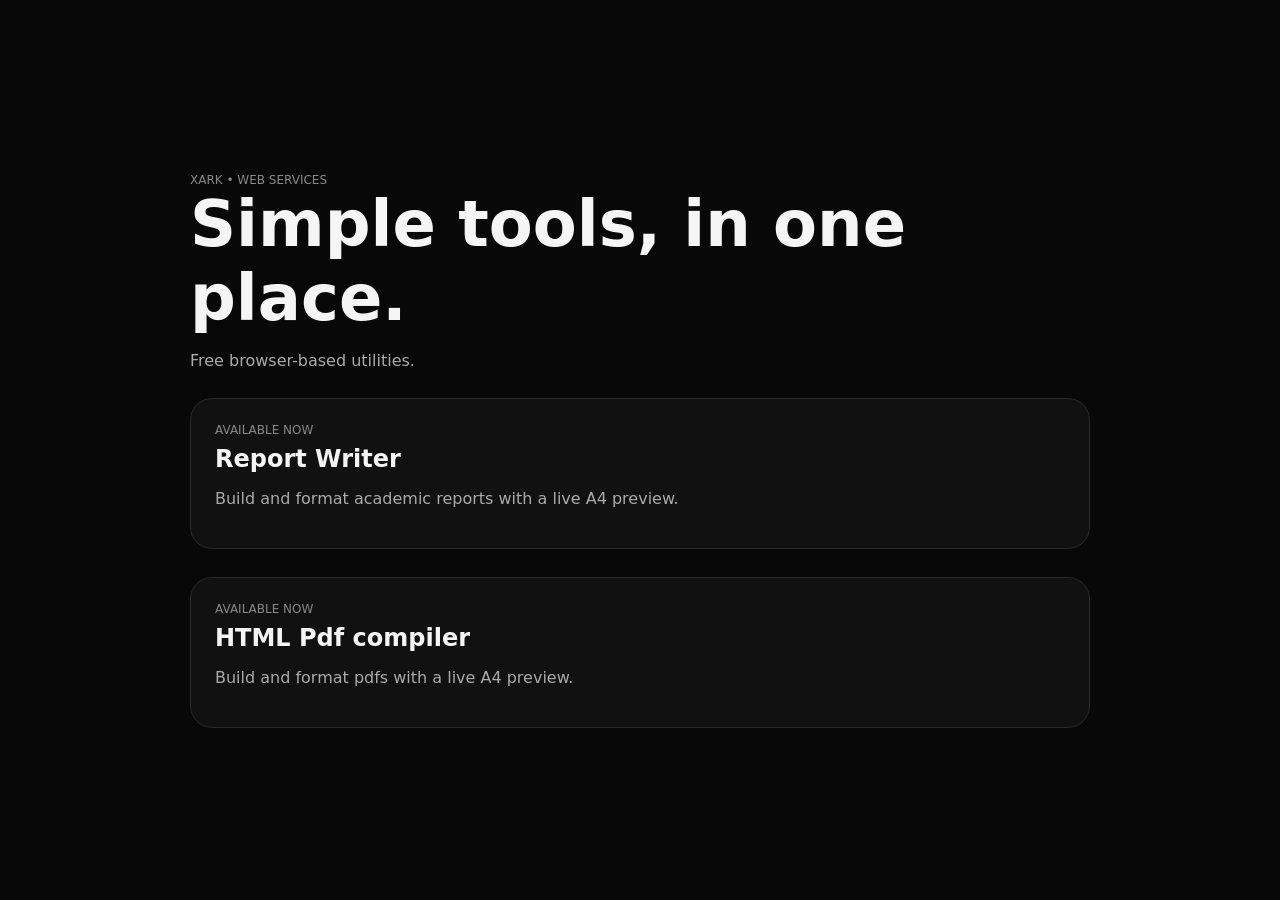
<file: index.html>
<!doctype html>
<html lang="en">
<head>
<meta charset="utf-8">
<meta name="viewport" content="width=device-width,initial-scale=1">
<title>XARK Web Services</title>
<style>
body{margin:0;background:#080808;color:#f5f5f5;font-family:Inter,system-ui,sans-serif;min-height:100vh;display:grid;place-items:center}
main{width:min(900px,calc(100% - 32px));padding:32px}
h1{font-size:clamp(34px,7vw,64px);margin:0 0 10px}p{color:#aaa}
.card{display:block;margin-top:28px;padding:24px;border:1px solid #292929;border-radius:22px;background:#111;text-decoration:none;color:inherit}
.tag{font-size:12px;color:#888}.card h2{margin:8px 0}.card:hover{border-color:#666}
</style>
</head>
<body>
<main>
<div class="tag">XARK • WEB SERVICES</div>
<h1>Simple tools, in one place.</h1>
<p>Free browser-based utilities.</p>
<a class="card" href="./rr/">
<div class="tag">AVAILABLE NOW</div>
<h2>Report Writer</h2>
<p>Build and format academic reports with a live A4 preview.</p>
</a>
<a class="card" href="./com/">
<div class="tag">AVAILABLE NOW</div>
<h2>HTML Pdf compiler</h2>
<p>Build and format pdfs with a live A4 preview.</p>
</a>
</main>
</body>
</html>
</file>
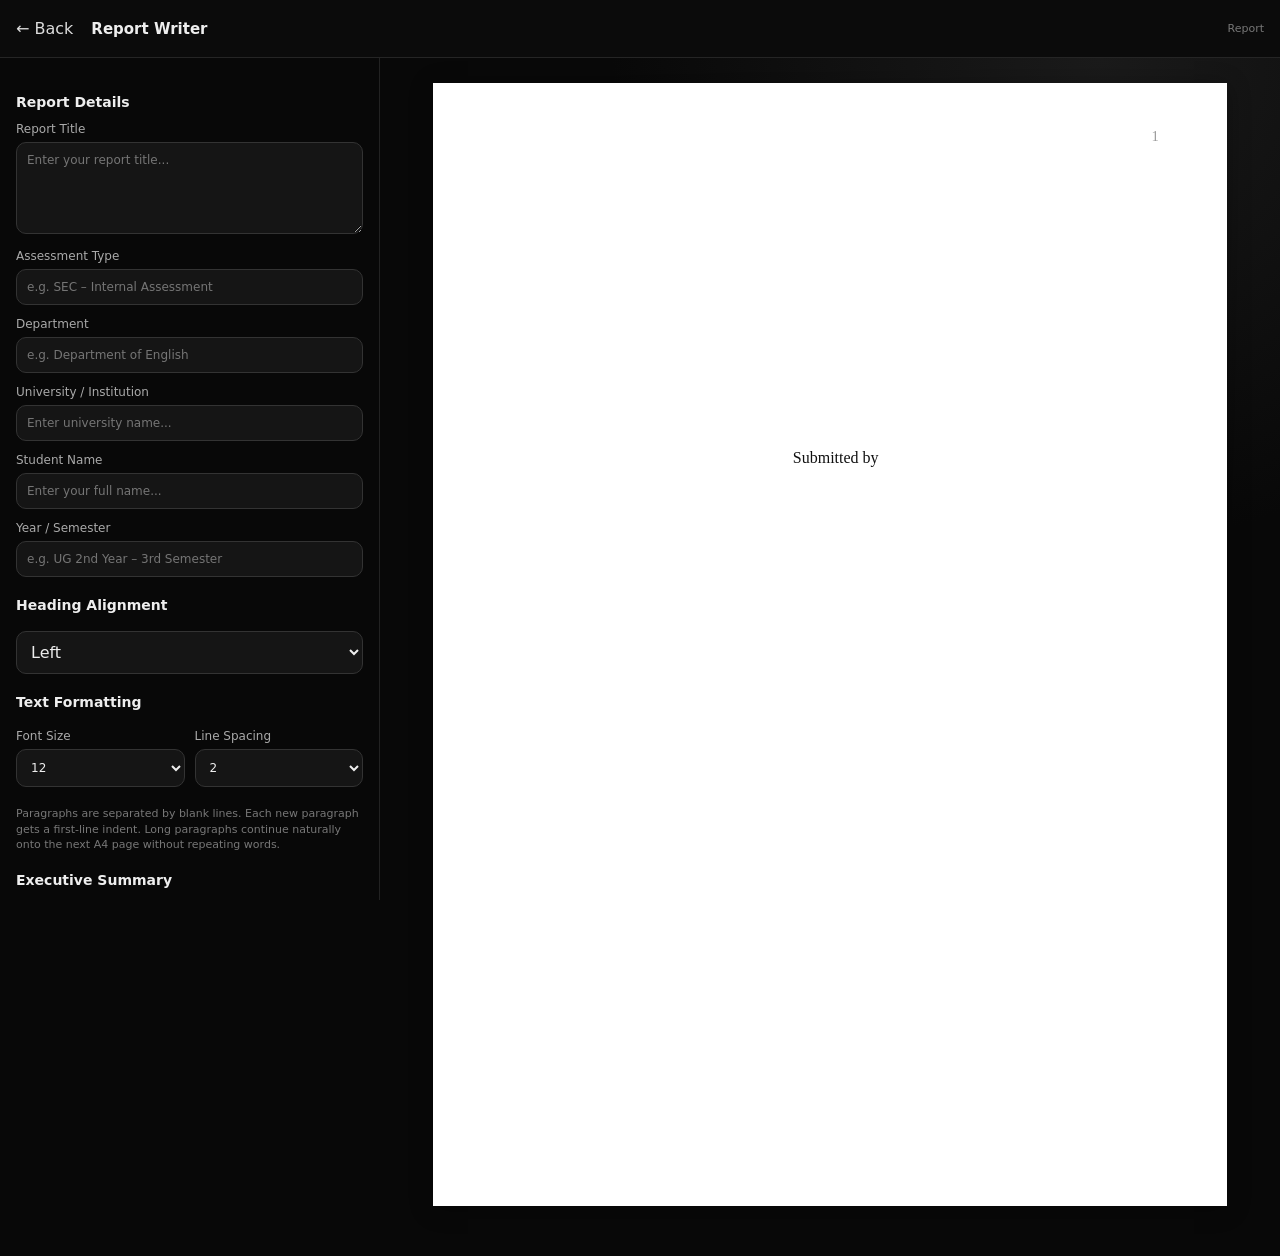
<file: rr/index.html>
<!doctype html>
<html lang="en">
<head>
<meta charset="utf-8">
<meta name="viewport" content="width=device-width,initial-scale=1,viewport-fit=cover">
<title>Report Writer</title>

<style>
*{
  box-sizing:border-box;
}

html,body{
  margin:0;
  padding:0;
  background:#080808;
  color:#eee;
  font-family:system-ui,-apple-system,BlinkMacSystemFont,"Segoe UI",sans-serif;
}

header{
  height:58px;
  display:flex;
  align-items:center;
  padding:0 16px;
  border-bottom:1px solid #252525;
  position:sticky;
  top:0;
  background:#0c0c0cee;
  backdrop-filter:blur(18px);
  z-index:10;
}

header a{
  color:#ddd;
  text-decoration:none;
  margin-right:18px;
}

header b{
  font-size:15px;
}

header span{
  margin-left:auto;
  color:#777;
  font-size:11px;
}

.layout{
  display:grid;
  grid-template-columns:380px 1fr;
  min-height:calc(100vh - 58px);
}

aside{
  padding:16px;
  overflow:auto;
  max-height:calc(100vh - 58px);
  border-right:1px solid #222;
}

label{
  display:block;
  color:#aaa;
  font-size:12px;
  margin:12px 0;
}

input,
textarea,
select{
  width:100%;
  margin-top:6px;
  background:#151515;
  color:#eee;
  border:1px solid #333;
  border-radius:10px;
  padding:10px;
  font:inherit;
}

textarea{
  resize:vertical;
}

h2{
  font-size:14px;
  margin-top:20px;
}

.format-grid{
  display:grid;
  grid-template-columns:1fr 1fr;
  gap:10px;
}

.format-grid label{
  margin:8px 0;
}

.format-note{
  color:#777;
  font-size:11px;
  line-height:1.4;
}

button{
  width:100%;
  padding:12px;
  border:0;
  border-radius:11px;
  margin-top:14px;
  font-weight:700;
  cursor:pointer;
}

button.secondary{
  background:#191919;
  color:#ddd;
  border:1px solid #333;
}

#preview{
  padding:25px;
  overflow:auto;
  background:
    radial-gradient(
      circle at 80% 0,
      #1a1a1a,
      transparent 35%
    );
}


/* =========================
   A4 PAGE
   ========================= */

.preview{
  width:210mm;
  height:297mm;
  box-sizing:border-box;
  background:#fff;
  color:#111;
  margin:0 auto 25px;
  padding:25mm 22mm 20mm 25mm;
  position:relative;
  box-shadow:0 3px 22px #0005;
  overflow:hidden;
}


/* Page number */

.no{
  position:absolute;
  right:18mm;
  top:12mm;
  color:#777;
  opacity:.72;
  font:11pt "Times New Roman",serif;
}


/* Title page */

.title{
  text-align:center;
  padding-top:45mm;
}

.title h1{
  font-weight:bold;
  max-width:150mm;
  margin:0 auto 18mm;
  overflow-wrap:break-word;
}


/* Typography */

.meta,
.submitted,
.section,
.p,
.ref{
  font-family:"Times New Roman",serif;
}

.meta,
.submitted{
  line-height:1.7;
}

.submitted{
  margin-top:18mm;
}

.section{
  font-weight:bold;
  margin:0 0 8pt;
}


/* Paragraph */

.p,
.ref{
  display:block;
  width:100%;
  max-width:100%;
  white-space:normal;
  overflow-wrap:break-word;
  word-break:normal;
}

.p{
  text-align:justify;
  text-indent:1.27cm;
  margin:0 0 10pt;
}


/*
  Continuation of a paragraph
  does not receive another indent.
*/

.p.continuation{
  text-indent:0;
}


/* References */

.ref{
  text-align:left;
  margin:0 0 8pt;
  text-indent:0;
}


/* Content page */

.content-page{
  padding-top:25mm;
}


/* =========================
   MOBILE
   ========================= */

@media(max-width:850px){

  .layout{
    grid-template-columns:1fr;
  }

  aside{
    max-height:none;
    border:0;
  }

  #preview{
    overflow:auto;
  }

  .preview{
    margin-left:0;
  }

}


/* =========================
   PRINT / PDF
   ========================= */

@media print{

  @page{
    size:A4 portrait;
    margin:0;
  }

  html,
  body{
    background:#fff;
    width:210mm;
    margin:0;
    padding:0;
  }

  header,
  aside{
    display:none !important;
  }

  .layout{
    display:block;
    min-height:0;
  }

  #preview{
    padding:0 !important;
    margin:0 !important;
    background:#fff !important;
    overflow:visible !important;
  }

  .preview{
    width:210mm;
    height:297mm;
    margin:0 !important;
    padding:25mm 22mm 20mm 25mm;
    box-shadow:none;
    overflow:hidden;

    page-break-after:always;
    break-after:page;
  }

  .preview:last-child{
    page-break-after:auto;
    break-after:auto;
  }

}

</style>
</head>


<body>

<header>

  <a href="../../">
    ← Back
  </a>

  <b>
    Report Writer
  </b>

  <span>
    Report
  </span>

</header>


<div class="layout">


<!-- =========================
     EDITOR
     ========================= -->

<aside>

<h2>
  Report Details
</h2>


<label>

  Report Title

  <textarea
    id="title"
    rows="5"
    placeholder="Enter your report title..."
  ></textarea>

</label>


<label>

  Assessment Type

  <input
    id="assessment"
    placeholder="e.g. SEC – Internal Assessment"
  >

</label>


<label>

  Department

  <input
    id="department"
    placeholder="e.g. Department of English"
  >

</label>


<label>

  University / Institution

  <input
    id="university"
    placeholder="Enter university name..."
  >

</label>


<label>

  Student Name

  <input
    id="student"
    placeholder="Enter your full name..."
  >

</label>


<label>

  Year / Semester

  <input
    id="semester"
    placeholder="e.g. UG 2nd Year – 3rd Semester"
  >

</label>


<h2>
  Heading Alignment
</h2>


<select id="align">

  <option value="left">
    Left
  </option>

  <option value="center">
    Center
  </option>

  <option value="right">
    Right
  </option>

</select>


<h2>
  Text Formatting
</h2>


<div class="format-grid">


<label>

  Font Size

  <select id="fontSize">

    <option>10</option>

    <option>11</option>

    <option selected>
      12
    </option>

    <option>13</option>

    <option>14</option>

    <option>16</option>

    <option>18</option>

  </select>

</label>


<label>

  Line Spacing

  <select id="lineSpacing">

    <option>1</option>

    <option>1.15</option>

    <option>1.5</option>

    <option selected>
      2
    </option>

    <option>2.2</option>

    <option>2.5</option>

    <option>3</option>

  </select>

</label>


</div>


<p class="format-note">

  Paragraphs are separated by blank lines.
  Each new paragraph gets a first-line indent.
  Long paragraphs continue naturally onto
  the next A4 page without repeating words.

</p>


<h2>
  Executive Summary
</h2>


<textarea
  id="summary"
  rows="14"
  placeholder="Write your executive summary here..."
></textarea>


<h2>
  Report
</h2>


<textarea
  id="report"
  rows="20"
  placeholder="Write your report here..."
></textarea>


<h2>
  References
</h2>


<textarea
  id="refs"
  rows="12"
  placeholder="Enter your references here..."
></textarea>


<button onclick="window.print()">

  Print / Save PDF

</button>


<button
  class="secondary"
  onclick="clearAll()"
>

  Clear All

</button>


</aside>


<!-- =========================
     PREVIEW
     ========================= -->

<main id="preview"></main>


</div>


<script>

const $ =
  id => document.getElementById(id);


/* =========================
   HTML ESCAPING
   ========================= */

function esc(v){

  return String(v || "")
    .replace(/&/g,"&amp;")
    .replace(/</g,"&lt;")
    .replace(/>/g,"&gt;")
    .replace(/"/g,"&quot;");

}


/* =========================
   SURNAME
   ========================= */

function surname(){

  const p =
    $("student")
      .value
      .trim()
      .split(/\s+/);

  return p.length && p[0]
    ? p[p.length - 1]
    : "";

}


/* =========================
   PAGE LABEL
   ========================= */

function label(n){

  const s =
    surname();

  return s
    ? esc(s) + " " + n
    : String(n);

}


/* =========================
   PARAGRAPH SPLITTING
   ========================= */

function splitParagraphs(text){

  return String(text || "")
    .replace(/\r/g,"")
    .split(/\n\s*\n/)
    .map(
      x => x.trim()
    )
    .filter(Boolean);

}


/* =========================
   CREATE A4 PAGE
   ========================= */

function makePage(
  number,
  extraClass = ""
){

  const page =
    document.createElement("section");

  page.className =
    "preview " + extraClass;

  page.innerHTML =
    '<div class="no">' +
    label(number) +
    '</div>';

  $("preview")
    .appendChild(page);

  return page;

}


/* =========================
   SECTION HEADING
   ========================= */

function addHeading(
  page,
  title,
  align,
  fs
){

  const h =
    document.createElement("h2");

  h.className =
    "section";

  h.style.textAlign =
    align;

  h.style.fontSize =
    (fs + 2) + "pt";

  h.textContent =
    title;

  page.appendChild(h);

}


/* =========================
   PAGE HEIGHT CHECK
   ========================= */

function fits(page){

  return page.scrollHeight <=
    page.clientHeight + 1;

}


/* =========================
   PARAGRAPH FLOW ENGINE
   ========================= */

/*
 * Flows one paragraph through
 * multiple A4 pages.
 *
 * Important:
 *
 * The word which causes a page
 * break is stored exactly once.
 *
 * This prevents the old bug where
 * the final word appeared on both
 * pages.
 */

function addParagraphFlow(
  text,
  page,
  ref,
  fs,
  ls,
  nextPageNumber
){

  const words =
    String(text)
      .trim()
      .split(/\s+/)
      .filter(Boolean);


  if(!words.length){

    return page;

  }


  let currentPage =
    page;

  let buffer =
    "";

  let firstChunk =
    true;


  function buildParagraph(
    value,
    continuation
  ){

    const p =
      document.createElement("p");


    p.className =
      (ref ? "ref" : "p") +
      (
        continuation
          ? " continuation"
          : ""
      );


    p.style.fontSize =
      fs + "pt";


    p.style.lineHeight =
      ls;


    p.textContent =
      value;


    return p;

  }


  for(
    const word of words
  ){

    const candidate =
      buffer
        ? buffer + " " + word
        : word;


    const test =
      buildParagraph(
        candidate,
        !firstChunk
      );


    currentPage
      .appendChild(test);


    /*
      If it fits, keep building.
    */

    if(
      fits(currentPage)
    ){

      currentPage
        .removeChild(test);

      buffer =
        candidate;

      continue;

    }


    /*
      It does not fit.
      Remove the test element.
    */

    currentPage
      .removeChild(test);


    /*
      We already have text
      that fits on this page.
    */

    if(buffer){

      currentPage.appendChild(
        buildParagraph(
          buffer,
          !firstChunk
        )
      );


      /*
        Create the next A4 page.
      */

      currentPage =
        makePage(
          nextPageNumber.value++
        );


      /*
        This is now a continuation
        of the same paragraph.
      */

      firstChunk =
        false;


      /*
        IMPORTANT:
        The current word becomes
        the first word on the new
        page exactly once.
      */

      buffer =
        word;

    }

    else{

      /*
        No word fits on the current
        page. Start a new page and
        put the word there exactly once.
      */

      currentPage =
        makePage(
          nextPageNumber.value++
        );


      firstChunk =
        false;


      buffer =
        word;

    }

  }


  /*
    Add the remaining text.
  */

  if(buffer){

    currentPage.appendChild(
      buildParagraph(
        buffer,
        !firstChunk
      )
    );

  }


  return currentPage;

}


/* =========================
   RENDER SECTION
   ========================= */

function renderTextSection(
  title,
  text,
  ref,
  align,
  fs,
  ls,
  pageNumber
){

  const paragraphs =
    splitParagraphs(text);


  /*
    Do not create a completely
    empty section page.
  */

  if(
    !paragraphs.length
  ){

    return;

  }


  let page =
    makePage(
      pageNumber.value++,
      "content-page"
    );


  addHeading(
    page,
    title,
    align,
    fs
  );


  for(
    const paragraph
    of paragraphs
  ){

    page =
      addParagraphFlow(
        paragraph,
        page,
        ref,
        fs,
        ls,
        pageNumber
      );

  }

}


/* =========================
   TITLE PAGE
   ========================= */

function renderTitle(
  fs,
  pageNumber
){

  const section =
    makePage(
      pageNumber.value++,
      "title"
    );


  section.innerHTML +=

    '<h1 style="font-size:' +
    fs +
    'pt;line-height:1.35">' +

    esc(
      $("title").value
    ) +

    '</h1>' +


    '<div class="meta" style="font-size:' +
    fs +
    'pt">' +

    esc(
      $("assessment").value
    ) +

    '<br>' +

    esc(
      $("department").value
    ) +

    '<br>' +

    esc(
      $("university").value
    ) +

    '</div>' +


    '<div class="submitted" style="font-size:' +
    fs +
    'pt">' +

    'Submitted by<br><b>' +

    esc(
      $("student").value
    ) +

    '</b><br>' +

    esc(
      $("semester").value
    ) +

    '</div>';

}


/* =========================
   MAIN RENDER
   ========================= */

function render(){

  $("preview")
    .innerHTML = "";


  const fs =
    parseFloat(
      $("fontSize").value
    );


  const ls =
    parseFloat(
      $("lineSpacing").value
    );


  const align =
    $("align").value;


  const pageNumber = {
    value:1
  };


  renderTitle(
    fs,
    pageNumber
  );


  renderTextSection(
    "Executive Summary",
    $("summary").value,
    false,
    align,
    fs,
    ls,
    pageNumber
  );


  renderTextSection(
    "Report",
    $("report").value,
    false,
    align,
    fs,
    ls,
    pageNumber
  );


  renderTextSection(
    "References",
    $("refs").value,
    true,
    align,
    fs,
    ls,
    pageNumber
  );

}


/* =========================
   CLEAR
   ========================= */

function clearAll(){

  [
    "title",
    "assessment",
    "department",
    "university",
    "student",
    "semester",
    "summary",
    "report",
    "refs"
  ].forEach(
    id => {
      $(id).value = "";
    }
  );


  $("align").value =
    "left";


  $("fontSize").value =
    "12";


  $("lineSpacing").value =
    "2";


  render();

}


/* =========================
   LIVE PREVIEW
   ========================= */

[
  "title",
  "assessment",
  "department",
  "university",
  "student",
  "semester",
  "align",
  "fontSize",
  "lineSpacing",
  "summary",
  "report",
  "refs"
].forEach(
  id => {

    $(id).addEventListener(
      "input",
      render
    );

    $(id).addEventListener(
      "change",
      render
    );

  }
);


render();

</script>

</body>
</html>
</file>
